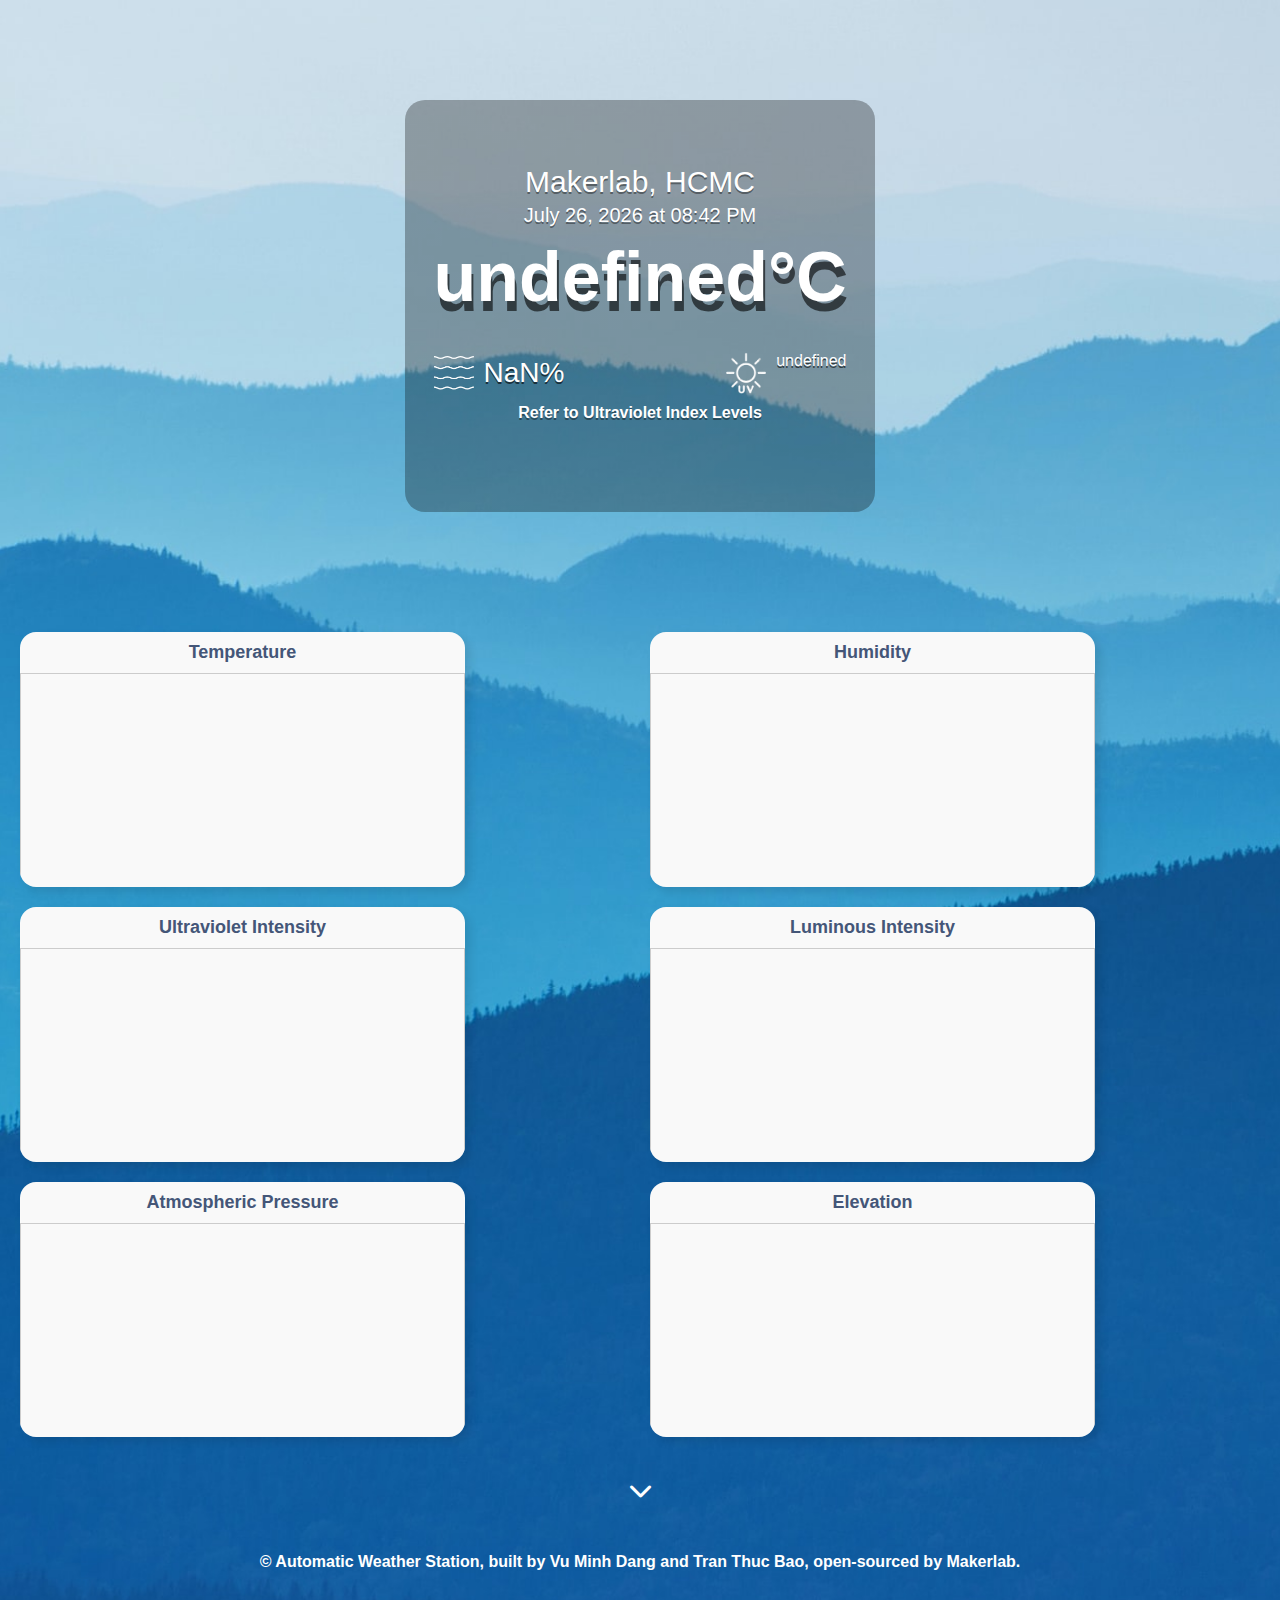
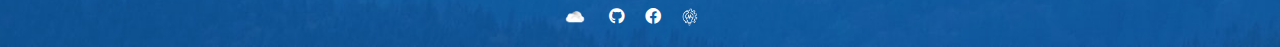
<file: index.html>
<!DOCTYPE html>
<html lang="en">
<head>
  <meta charset="UTF-8">
  <meta name="viewport" content="width=device-width, initial-scale=1.0">
  <title>Automatic Weather Station</title>
  <link rel="stylesheet" href="style.css" />
  <link rel="stylesheet" href="https://cdnjs.cloudflare.com/ajax/libs/font-awesome/6.0.0-beta3/css/all.min.css">
  <link rel="icon" href="assets/Icon.png" type="image/png">
  <link rel="apple-touch-icon" href="assets/Icon.png">
  <meta name="google-site-verification" content="LEG3Rx9PyPZzUVvMXUo1elkyCv_hz1olrUGshqy0T_4" />
  <style>
    .hidden {
      display: none;
    }

    .loading {
      visibility: hidden;
    }

  </style>
</head>
<body>

    <div class="info flow-up">
    <header>
      <body class="loading">
      <main>
        <div class="current">
        <section class="location">
          <div class="city flow-up">Makerlab, HCMC</div>
          <div class="date flow-up"></div>
          <div id="temperature"></div> 
          <div class="details">
            <div class="col">
              <img src="images/humidity.png">
              <div>
                <p id="humidity" class="humidity"></p>
              </div>
            </div>
            
            <div class="col">
              <img src="images/UV.png">
              <div>
                <p id="UV", class="humidity"></p>
              </div>
              </div>
              
              </div>
            </div><a href="https://raw.githubusercontent.com/dngvmnh/Automatic_Weather_Station/main/assets/UVI.png" target="_blank" class="aqi-button flow-up ">Refer to Ultraviolet Index Levels</a></div>

            </div>   
          <script>
            const channelID = '2604448';
            const apiKey = 'UQNBZGODZAF499TP';
            
            async function getData1() {
                const url = `https://api.thingspeak.com/channels/${channelID}/fields/1/last.json?api_key=${apiKey}`;
                try {
                  const response = await fetch(url);
                  const data = await response.json();
                  return data.field1;
                } catch (error) {
                  console.error(`Error fetching data from field 1:`, error);
                }
            }
            async function getData2() {
                const url = `https://api.thingspeak.com/channels/${channelID}/fields/2/last.json?api_key=${apiKey}`;
                try {
                  const response = await fetch(url);
                  const data = await response.json();
                  return data.field2;
                } catch (error) {
                  console.error(`Error fetching data from field 2:`, error);
                }
            }
            async function getData3() {
                const url = `https://api.thingspeak.com/channels/${channelID}/fields/3/last.json?api_key=${apiKey}`;
                try {
                  const response = await fetch(url);
                  const data = await response.json();
                  return data.field3;
                } catch (error) {
                  console.error(`Error fetching data from field 3:`, error);
                }
            }

            async function updateWeatherData() {
              const temperatureElement = document.getElementById('temperature');
              const humidityElement = document.getElementById('humidity');
              const UVElement = document.getElementById('UV');
              
              try {
                const temperature = await getData1();
                const humidity = await getData2();
                const UV = await getData3();
                
                temperatureElement.innerText = `${temperature}°C`;
                temperatureElement.className = 'temp';

                humidityElement.innerText = `${parseFloat(humidity).toFixed(2)}%`;
                humidityElement.className = 'humidity';

                UVElement.innerText = `${UV}`;
                UVElement.className = 'UV';
              } catch (error) {
                console.error('Error updating weather data:', error);
              }
            }

            window.onload = updateWeatherData;
        </script>

        </section></body>
    <div class="big-container"> 
      <div class="container">
        <div class="container-title flow-up">Temperature</div>
        <div class="iframe-container">
          <iframe width="450" height="260" style="border: 1px solid #cccccc;" src="https://thingspeak.com/channels/2604448/charts/1?bgcolor=%23ffffff&color=%23d62020&dynamic=true&results=60&type=line&update=15"></iframe>
        </div>
      </div>

      <div class="container">
        <div class="container-title flow-up">Humidity</div>
        <div class="iframe-container">
          <iframe width="450" height="260" style="border: 1px solid #cccccc;" src="https://thingspeak.com/channels/2604448/charts/2?bgcolor=%23ffffff&color=%23d62020&dynamic=true&results=60&type=line&update=15"></iframe>
        </div>
      </div>

      <div class="container">
        <div class="container-title flow-up">Ultraviolet Intensity</div>
        <iframe width="450" height="260" style="border: 1px solid #cccccc;" src="https://thingspeak.com/channels/2604448/charts/3?bgcolor=%23ffffff&color=%23d62020&dynamic=true&results=60&type=line&update=15"></iframe>
      </div>

      <div class="container">
        <div class="container-title flow-up">Luminous Intensity</div>
        <iframe width="450" height="260" style="border: 1px solid #cccccc;" src="https://thingspeak.com/channels/2604448/charts/4?bgcolor=%23ffffff&color=%23d62020&dynamic=true&results=60&type=line&update=15"></iframe>
      </div>

      <div class="container">
        <div class="container-title flow-up">Atmospheric Pressure</div>
        <iframe width="450" height="260" style="border: 1px solid #cccccc;" src="https://thingspeak.com/channels/2604448/charts/5?bgcolor=%23ffffff&color=%23d62020&dynamic=true&results=60&type=line&update=15"></iframe>
      </div>

      <div class="container">
        <div class="container-title flow-up">Elevation</div>
        <iframe width="450" height="260" style="border: 1px solid #cccccc;" src="https://thingspeak.com/channels/2604448/charts/6?bgcolor=%23ffffff&color=%23d62020&dynamic=true&results=60&type=line&update=15"></iframe>
      </div>
    </div>
    
    <div class="down-arrow">
      <a href="about.html">
        <i class="fas fa-chevron-down"></i>
      </a>
    </div>

    <div class="footer">
      <h3>© Automatic Weather Station, built by Vu Minh Dang and Tran Thuc Bao, open-sourced by Makerlab.</h3>
      <div class="social-media">
        <a href="https://github.com/dngvmnh/automatic_weather_station"><img src="assets/AWS.png" class="icon_1" /></a>
        <a href="https://github.com/makerlabvn"><i class="sm fa-brands fa-github"></i></a>
        <a href="https://www.facebook.com/makerlabvn/"><i class="sm fa-brands fa-facebook"></i></a>
        <a href="https://www.makerlab.vn/"><img src="assets/maker_lab_vn.png" class="icon" /></a>
      </div>
    </div>
  </div>

  <script src="script.js"></script>
  <script>
    window.addEventListener('load', () => {
      setTimeout(() => {
        document.body.classList.remove('loading');
      }, 500); 
    });
  </script>
</body>
</body>
</html>
</file>
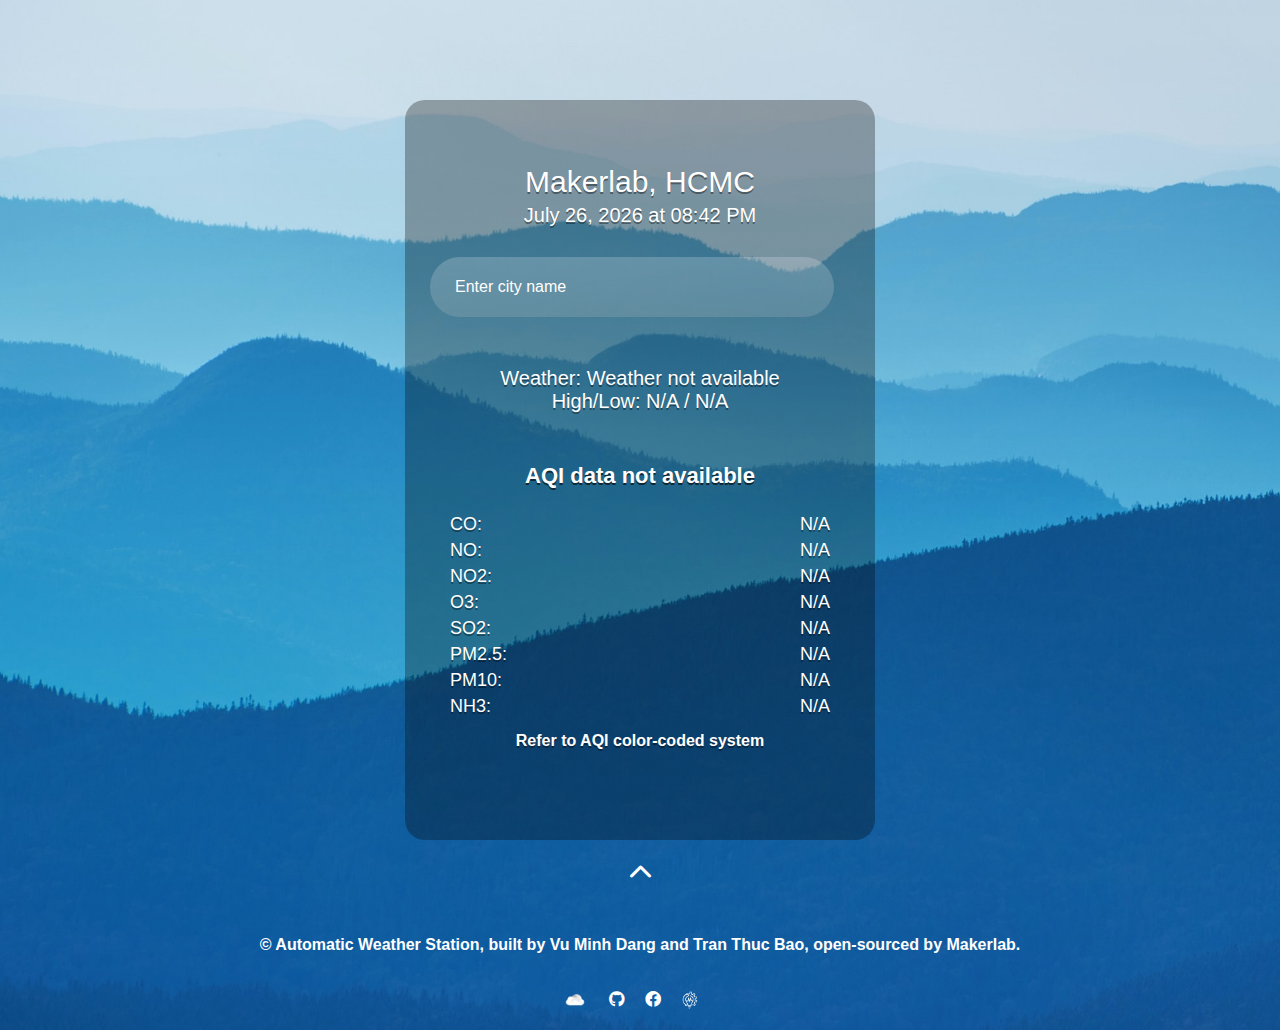
<file: about.html>
<!DOCTYPE html>
<html lang="en">
<head>
  <meta charset="UTF-8">
  <meta name="viewport" content="width=device-width, initial-scale=1.0">
  <title>Automatic Weather Station</title>
  <link rel="stylesheet" href="style.css" />
  <link rel="stylesheet" href="https://cdnjs.cloudflare.com/ajax/libs/font-awesome/6.0.0-beta3/css/all.min.css">
  <link rel="icon" href="assets/Icon.png" type="image/png">
  <link rel="apple-touch-icon" href="assets/Icon.png">
  <style>
    .hidden {
      display: none;
    }

    .loading {
      visibility: hidden;
    }

  </style>
</head>
<div class="info flow-up">
  <header>
    <body class="loading">
    <main>
      <section class="location">
        <div class="city flow-up">Makerlab, HCMC</div>
        <div class="date flow-up"></div>
      </section>
      <div class="current">
        <div class="search">
          <input type="text" placeholder="Enter city name" spellcheck="false">
        </div>
    
        <div class="error">
          <p>Invalid city name</p>
        </div>
    
        <div class="weather">
          <img src="images/rain.png" class="weather-icon" alt="Weather Icon">
          <h1 class="temp"></h1>
          <h2 class="city"></h2>
          <div class="details">
            <div class="col">
              <img src="images/humidity.png" alt="Humidity">
              <div>
                <p class="humidity"></p>
                <p>Humidity</p>
              </div>
            </div>
            <div class="col">
              <img src="images/wind.png" alt="Wind">
              <div>
                <p class="wind"></p>
                <p>Wind Speed</p>
              </div>
              </div>
              </div>
            </div>
        <div class="weather-container flow-up">
          <span class="weather-label">Weather:</span>
          <span class="weather-content"></span>
          <span class="weather-description"></span>
          <div class="temp-range">
            <span class="temp-format"></span>
          </div>
        </div>
        <section class="air-quality flow-down">
          <div class="aqi-label"></div>
          <div class="aqi-value"></div>
          <div class="pollutants flow-up">
            <div class="pollutant flow-up">
              <span class="pollutant-label">CO:</span>
              <span class="pollutant-value co"></span>
            </div>
            <div class="pollutant flow-up">
              <span class="pollutant-label">NO:</span>
              <span class="pollutant-value no"></span>
            </div>
            <div class="pollutant flow-up">
              <span class="pollutant-label">NO2:</span>
              <span class="pollutant-value no2"></span>
            </div>
            <div class="pollutant flow-up">
              <span class="pollutant-label">O3:</span>
              <span class="pollutant-value o3"></span>
            </div>
            <div class="pollutant flow-up">
              <span class="pollutant-label">SO2:</span>
              <span class="pollutant-value so2"></span>
            </div>
            <div class="pollutant flow-up">
              <span class="pollutant-label">PM2.5:</span>
              <span class="pollutant-value pm2_5"></span>
            </div>
            <div class="pollutant flow-up">
              <span class="pollutant-label">PM10:</span>
              <span class="pollutant-value pm10"></span>
            </div>
            <div class="pollutant flow-up">
              <span class="pollutant-label">NH3:</span>
              <span class="pollutant-value nh3"></span>
            </div>
            </div>
            
          </div>
          <a href="https://raw.githubusercontent.com/dngvmnh/Automatic_Weather_Station/main/assets/AQI.png" target="_blank" class="aqi-button flow-up ">Refer to AQI color-coded system</a>
        </section>
        </div>
      </div>
    </div>
  </div>
  <div class="down-arrow">
    <a href="index.html">
      <i class="fas fa-chevron-up"></i>
    </a>
  </div>

  <div class="footer">
    <h3>© Automatic Weather Station, built by Vu Minh Dang and Tran Thuc Bao, open-sourced by Makerlab.</h3>
    <div class="social-media">
      <a href="https://github.com/dngvmnh/automatic_weather_station"><img src="assets/AWS.png" class="icon_1" alt="AWS"></a>
      <a href="https://github.com/makerlabvn"><i class="sm fa-brands fa-github"></i></a>
      <a href="https://www.facebook.com/makerlabvn/"><i class="sm fa-brands fa-facebook"></i></a>
      <a href="https://www.makerlab.vn/"><img src="assets/maker_lab_vn.png" class="icon" alt="Maker Lab VN"></a>
    </div>
  </div>
</div>

  <script>
    window.addEventListener('load', () => {
      setTimeout(() => {
        document.body.classList.remove('loading');
      }, 500); 
    });

    const apikey = "98d48501649a41790e957711ea3b6d24";
    const apiUrl = "https://api.openweathermap.org/data/2.5/weather?units=metric&q=";
    const searchbox = document.querySelector(".search input");
    const weatherIcon = document.querySelector(".weather-icon");

    async function checkWeather(city) {
      const response = await fetch(apiUrl + city + `&appid=${apikey}`);
      
      if (response.status == 404) {
        document.querySelector(".error").style.display = "block";
        document.querySelector(".weather").style.display = "none";
      } else {
        const data = await response.json();
        document.querySelector(".city").innerHTML = data.name;
        document.querySelector(".temp").innerHTML = Math.round(data.main.temp) + "°C";
        document.querySelector(".humidity").innerHTML = data.main.humidity + "%";
        document.querySelector(".wind").innerHTML = data.wind.speed + " km/h";
        
        if (data.weather[0].main == "Clouds") {
          weatherIcon.src = "images/clouds.png";
        } else if (data.weather[0].main == "Clear") {
          weatherIcon.src = "images/clear.png";
        } else if (data.weather[0].main == "Rain") {
          weatherIcon.src = "images/rain.png";
        } else if (data.weather[0].main == "Drizzle") {
          weatherIcon.src = "images/drizzle.png";
        } else if (data.weather[0].main == "Mist") {
          weatherIcon.src = "images/mist.png";
        }

        document.querySelector(".weather").style.display = "block";
        document.querySelector(".error").style.display = "none";
      }
    }

    searchbox.addEventListener("keydown", (event) => {
      if (event.key === "Enter") {
        checkWeather(searchbox.value);
      }
    });

    document.addEventListener("DOMContentLoaded", () => {
      checkWeather("Ho Chi Minh City");
    });
  </script>
  <script src="script.js"></script>
</body>
</html>
</file>
<file: style.css>
* {
  margin: 0;
  padding: 0;
  box-sizing: border-box;
}

body, input, h1, h2, p {
  font-family: 'Montserrat', sans-serif;
}

.container-title {
  font-size: 18px;
  font-weight: bold;
  text-align: center;
  margin-top: 10px; 
  margin-bottom: 10px; 
  color: #445678;
  background-color: var(--secondary-background-color);
}

a {
  color: inherit;
  text-decoration: none;
}

.icon_1 {
  width: 28px;
  height: 28px;
  vertical-align: sub; 
}

.icon {
  width: 18px;
  height: 18px;
  vertical-align: sub; 
}

.footer {
  display: flex;
  flex-direction: column; 
  justify-content: center; 
  align-items: center;
  background-color: var(--secondary-background-color);
  top: 1rem;
  padding: 1rem;
}

.footer h3 {
  text-align: center;
  padding: 2rem;
  font-size: var(--font-size-sm);
  border-radius: 20px;
  color: #fff;
}

.social-media {
  display: flex;
  flex-direction: row;
  justify-content: center;
  align-items: center;
}

.social-media a {
  margin-right: 20px;
}

.social-media a i {
  color: #fff;
}

body {
  font-family: 'Montserrat', sans-serif;
  background-image: url('assets/background.jpg');
  background-size: cover;
  background-position: top center;
}

.app-wrap {
  display: flex;
  flex-direction: column;
  min-height: 100vh;
  background-image: linear-gradient(to bottom, rgba(0, 0, 0, 0.05), rgba(0, 0, 0, 0.025));
}

.app-wrap-about {
  display: flex;
  flex-direction: column;
  min-height: 100vh;
  background-image: linear-gradient(to bottom, rgba(0, 0, 0, 0.05), rgba(0, 0, 0, 0.025));
}

main {
  flex: 1 1 100%;
  padding: 25px 25px 50px;
  display: flex;
  flex-direction: column;
  align-items: center;
  text-align: center;
}

.big-container {
  display: grid;
  grid-template-columns: repeat(auto-fit, minmax(450px, 1fr));
  gap: 20px;
  border-radius: none;
  margin-top: 100px;
  padding: 20px;
}

.container {
  position: relative;
  width: 445px;
  height: 255px;
  border: none;
  background-color: #f9f9f9;
  box-shadow: 5px 5px 10px rgba(0, 0, 0, 0.1);
  border-radius: 1rem;
  overflow: hidden;
}

.iframe-container {
  width: 100%;
  height: 100%;
  overflow: hidden;
  border: none;
}

iframe {
  width: 100%;
  height: 100%;
  border: none;
}

.location .city {
  color: #fff;
  font-size: 30px;
  font-weight: 500;
  margin-bottom: 5px;
  text-shadow: 0px 2px rgba(0, 0, 0, 0.4);
}

.location .date {
  color: #fff;
  font-size: 20px;
  text-shadow: 0px 2px rgba(0, 0, 0, 0.4);
}

.temp {
  color: #fff;
  font-size: 70px;
  font-weight: 900;
  margin: 10px 10px;
  text-shadow: 2px 10px rgba(0, 0, 0, 0.6);
}

.current .temp {
  color: #fff;
  font-size: 70px;
  font-weight: 900;
  margin: 10px 10px;
  text-shadow: 2px 10px rgba(0, 0, 0, 0.6);
}

.current .temp span {
  font-weight: 500;
}

.current .weather {
  color: #fff;
  font-size: 20px;
  font-weight: 700;
  font-style: normal;
  margin-bottom: 10px;
  text-shadow: 0px 3px rgba(186, 145, 145, 0.4);
}

.current .weather-label {
  color: #fff;
  font-size: 20px;
  font-weight: 500;
  text-shadow: 0px 2px rgba(0, 0, 0, 0.4);
}

.current .weather-content {
  color: #fff;
  font-size: 20px;
  font-weight: 500;
  text-shadow: 0px 2px rgba(0, 0, 0, 0.4);
}

.current .weather-container {
  color: #fff;
  font-size: 20px;
  font-weight: 500;
  text-shadow: 0px 2px rgba(0, 0, 0, 0.4);
  margin-top: 50px;
}

.aqi-section {
  color: #fff;
  text-shadow: 0px 2px rgba(0, 0, 0, 0.4);
  border-radius: 10px;
  padding: 10px;
  text-align: center;
  margin-top: 10px;
  margin-bottom: 10px;

}

.aqi-title {
  color: #fff;
  text-shadow: 0px 2px rgba(0, 0, 0, 0.4);
  font-size: 24px;
  font-weight: bold;
  margin-bottom: 10px;
}

.aqi-button {
  color: #fff;
  text-shadow: 0px 2px rgba(0, 0, 0, 0.4);
  font-size: 16px;
  font-weight: bold;
  margin-top: 10px;
}

.aqi-value {
  color: #fff;
  text-shadow: 0px 2px rgba(0, 0, 0, 0.6);
  font-size: 22px;
  font-weight: bold;
  margin-bottom: 25px;
  margin-top: 50px;

}

.pollutant {
  color: #fff;
  text-shadow: 0px 2px rgba(0, 0, 0, 0.4);
  display: flex;
  justify-content: space-between;
  margin-bottom: 5px;
  margin-right: 20px;

}

.pollutant span {
  color: #fff;
  text-shadow: 0px 2px rgba(0, 0, 0, 0.4);
  font-size: 18px;
  margin-left: 20px;
}

.pollutant .label {
  color: #fff;
  text-shadow: 0px 2px rgba(0, 0, 0, 0.4);
  font-weight: bold;

  
}

.aqi-value .aqi-number.value-1 {
  color: green;
}

.aqi-value .aqi-number.value-2 {
  color: yellow;
}

.aqi-value .aqi-number.value-3 {
  color: orange;
}

.aqi-value .aqi-number.value-4 {
  color: red;
}

.aqi-value .aqi-number.value-5 {
  color: purple;
}

.down-arrow {
  display: flex;
  justify-content: center;
  align-items: center;
  margin-top: 20px;
}

.down-arrow a {
  color: white;
  font-size: 24px;
  text-decoration: none;
  transition: color 0.3s ease;
}

.down-arrow a:hover {
  color: #f0f0f0;
}

.info {
  width: 90%;
  max-width: 470px;
  background-image: linear-gradient(to bottom, rgba(0, 0, 0, 0.3), rgba(0, 0, 0, 0.3));
  color: #fff;
  margin: 100px auto 0;
  border-radius: 20px;
  padding: 40px 35px;
  text-align: center;
  animation: flowUp 1s ease-out;
}

.card {
  width: 90%;
  max-width: 470px;
  background-image: linear-gradient(to bottom, rgba(0, 0, 0, 0.3), rgba(0, 0, 0, 0.3));
  color: #fff;
  margin: 100px auto 0;
  border-radius: 20px;
  padding: 40px 35px;
  text-align: center;
  animation: flowDown 1s ease-out;
}

.search {
  width: 420px;
  display: flex;
  align-items: center;
  justify-content: space-between;
  animation: flowDown 1s ease-out;
  animation-delay: 0.1s;
  margin-top: 30px;
}

.search input{
  border: 0;
  outline: 0;
  padding: 10px 25px;
  height: 60px;
  border-radius: 30px;
  flex: 1;
  margin-right: 16px;
  font-size: 18px;  
  background: linear-gradient(to bottom, rgba(255, 255, 255, 0.2), rgba(200, 200, 200, 0.2));
  color: white; 
  font-size: 16px; 
}

.search input::placeholder {
  color: #fff;
}

.weather-icon{
  width: 150px;
  margin-top: 10px;
}
.weather h1{
  color: #fff;
  font-size: 75px;
  font-weight: 900;
  margin: 10px 10px;
  text-shadow: 2px 10px rgba(0, 0, 0, 0.6);

}
.weather h2{
  font-size: 50px;
  font-weight: 400;
  margin-top: 10px;
  text-shadow: 0px 5px rgba(0, 0, 0, 0.6);

}
.details{
  display: flex;
  align-items: center;
  justify-content: space-between;
  padding: 0 10px;
  margin-top: 10px;
  text-shadow: 0px 2px rgba(0, 0, 0, 0.6);

}
.col{
  display: flex;
  align-items: center;
  text-align: left;
}
.col img{
  width: 40px;
  margin-right: 10px;
  margin-top: 25px;
}
.humidity, .wind{
  font-size: 28px;
  margin-top: 25px;
}
.weather{
  display: none;
  color: #fff;
  
}
.error{
  text-align: center;
  margin-left: 10px;
  font-size: 24px;
  margin-top: 150px;
  margin-bottom: 150px;
  display: none;
}

@keyframes flowDown {
  from {
    transform: translateY(-100px); 
    opacity: 0; 
  }
  to {
    transform: translateY(0); 
    opacity: 1; 
  }
}

.flow-down {
  animation: flowUp 0.5s ease-out;
  opacity: 1; 
}

.weather h1, .weather h2, .weather .details {
  animation: flowUp 0.5s ease-out;
  opacity: 1; 
}

.weather h1 {
  
  animation-delay: 0.1s; 
}

.weather h2 {
  animation-delay: 0.2s;
}

.weather .details {
  animation-delay: 0.3s;
}

@keyframes flowUp {
  0% {
    transform: translateY(-100px); 
    opacity: 0;
  }
  100% {
    transform: translateY(0);
    opacity: 1;
  }
}

.flow-up {
  animation: flowUp 1.5s ease-out ;
}
</file>
